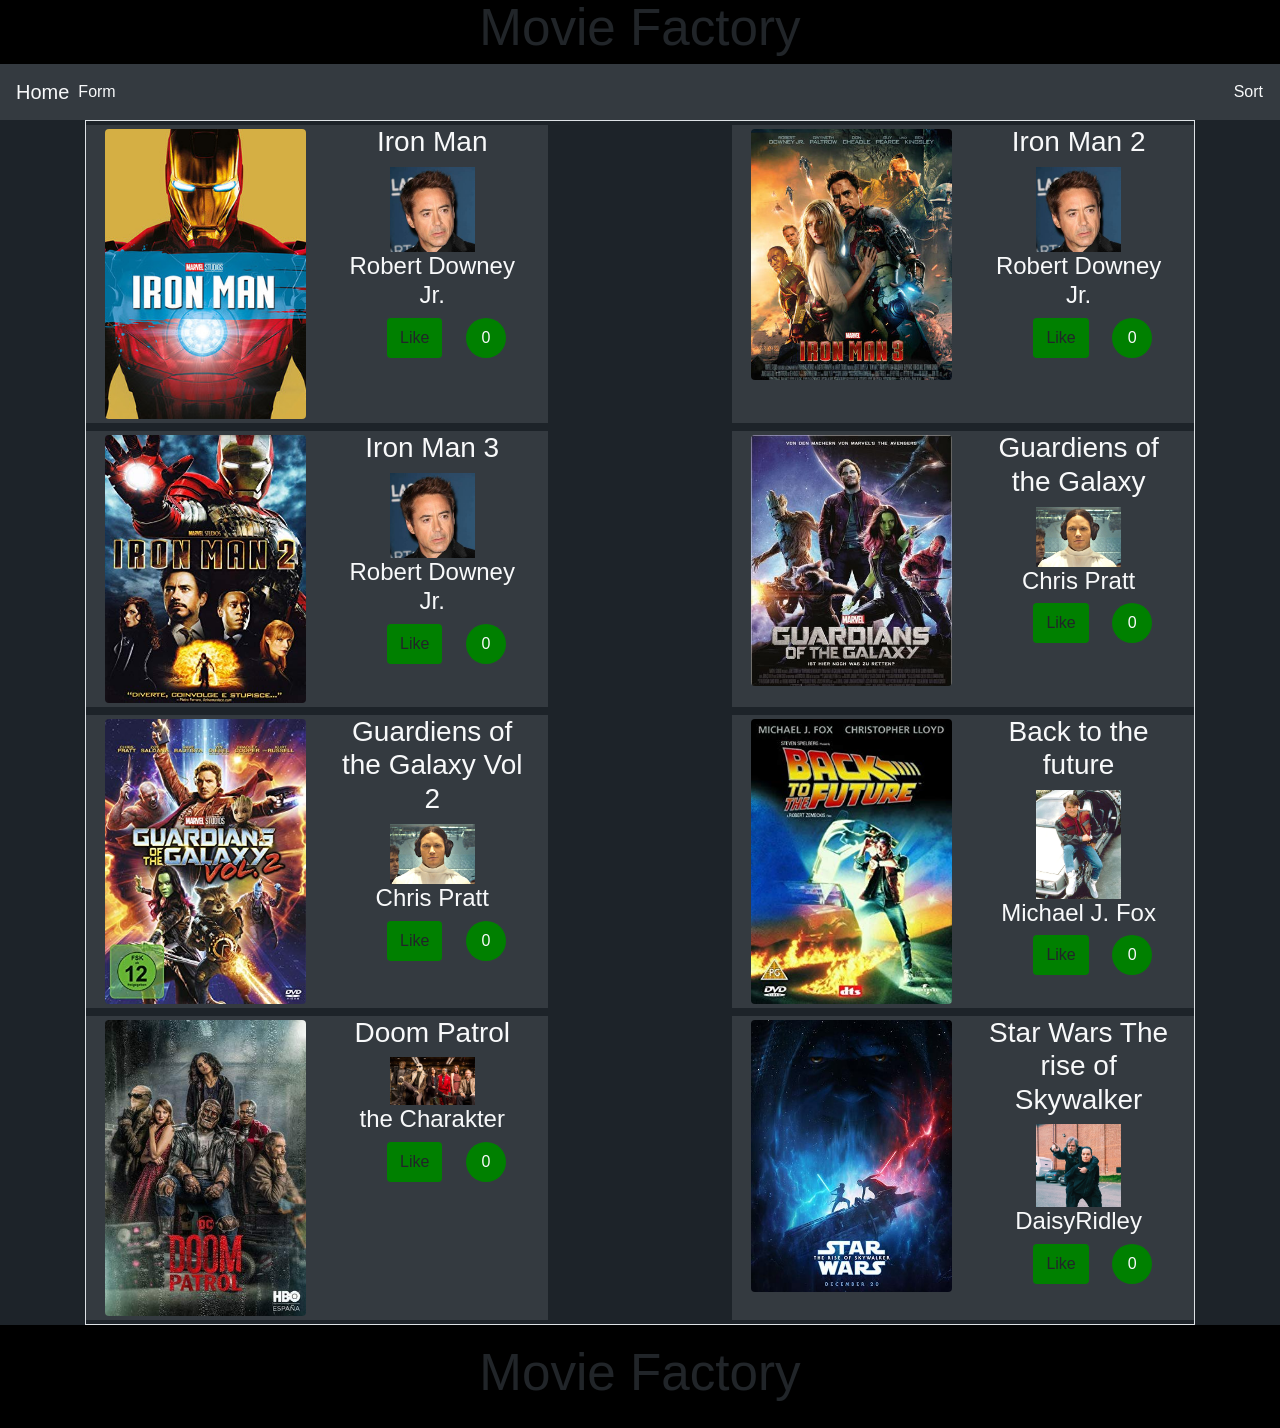
<file: index.html>
<!DOCTYPE html>
<html>
<head>
	<meta charset="utf-8">
    <meta http-equiv="X-UA-Compatible" content="IE=edge">
    <meta name="viewport" content="width=device-width, initial-scale=1">
    <meta name="autor" content="Florian">
    
    <link rel="stylesheet" href="https://stackpath.bootstrapcdn.com/bootstrap/4.4.1/css/bootstrap.min.css" integrity="sha384-Vkoo8x4CGsO3+Hhxv8T/Q5PaXtkKtu6ug5TOeNV6gBiFeWPGFN9MuhOf23Q9Ifjh" crossorigin="anonymous">
    <script src="js/file-json-movies.js" type="text/javascript" charset="utf-8"></script>
<!--

    <script src="https://ajax.googleapis.com/ajax/libs/jquery/3.4.1/jquery.min.js"></script>
    <script src="./js/file-json-movies.js" type="text/javascript" charset="utf-8"></script>
-->

    
    <link rel="stylesheet" type="text/css" href="./css/main.css">
   
	<title>movie factory</title>
</head>
<body>


<header id="headerone" >

	<div class="movieFactory">
		<h1>Movie Factory</h1>
	</div>

	
</header><!-- /header -->

<nav class="navbar  navbar-expand-sm  navbar-light bg-dark">
  <a class="navbar-brand text-light" href="index.html">Home</a>
  <button class="navbar-toggler" type="button" data-toggle="collapse" data-target="#navbarNav" aria-controls="navbarNav" aria-expanded="false" aria-label="Toggle navigation">
    <span class="navbar-toggler-icon"></span>
  </button>
  <div class="collapse navbar-collapse row justify-content-between" id="navbarNav">
    <ul class="navbar-nav">
      <li class="nav-item active">
        <a class="nav-link text-light" href="form.html">Form<span class="sr-only"></span></a>
      </li>
    </ul>
    <!-- sort button  -->
    <a class="nav-link text-light" id="sortButton" href="#">Sort<span class="sr-only"></span></a>
  </div>
</nav>

<main>

  <!-- bootstrapcontainer complete page -->

  <div class="container fluid">
    
    <div class="container-lg border">

      <!-- jsonbox -->
      <div class="row justify-content-between back" id="movie-box"></div>

    </div>

  </div>

</main>

<footer id="footer">

  <div class="movieFactory">
    <h1>Movie Factory</h1>
  </div>

</footer>

 <script src="https://ajax.googleapis.com/ajax/libs/jquery/3.4.1/jquery.min.js"></script>

<script src="js/index.js" type="text/javascript" charset="utf-8"></script>
<script src="https://code.jquery.com/jquery-3.4.1.slim.min.js" integrity="sha384-J6qa4849blE2+poT4WnyKhv5vZF5SrPo0iEjwBvKU7imGFAV0wwj1yYfoRSJoZ+n" crossorigin="anonymous"></script>
<script src="https://cdn.jsdelivr.net/npm/popper.js@1.16.0/dist/umd/popper.min.js" integrity="sha384-Q6E9RHvbIyZFJoft+2mJbHaEWldlvI9IOYy5n3zV9zzTtmI3UksdQRVvoxMfooAo" crossorigin="anonymous"></script>
<script src="https://stackpath.bootstrapcdn.com/bootstrap/4.4.1/js/bootstrap.min.js" integrity="sha384-wfSDF2E50Y2D1uUdj0O3uMBJnjuUD4Ih7YwaYd1iqfktj0Uod8GCExl3Og8ifwB6" crossorigin="anonymous"></script>


<script>
  $(document).ready(function(){
    displayMovies();
  });
</script>

</body>
</html>
</file>
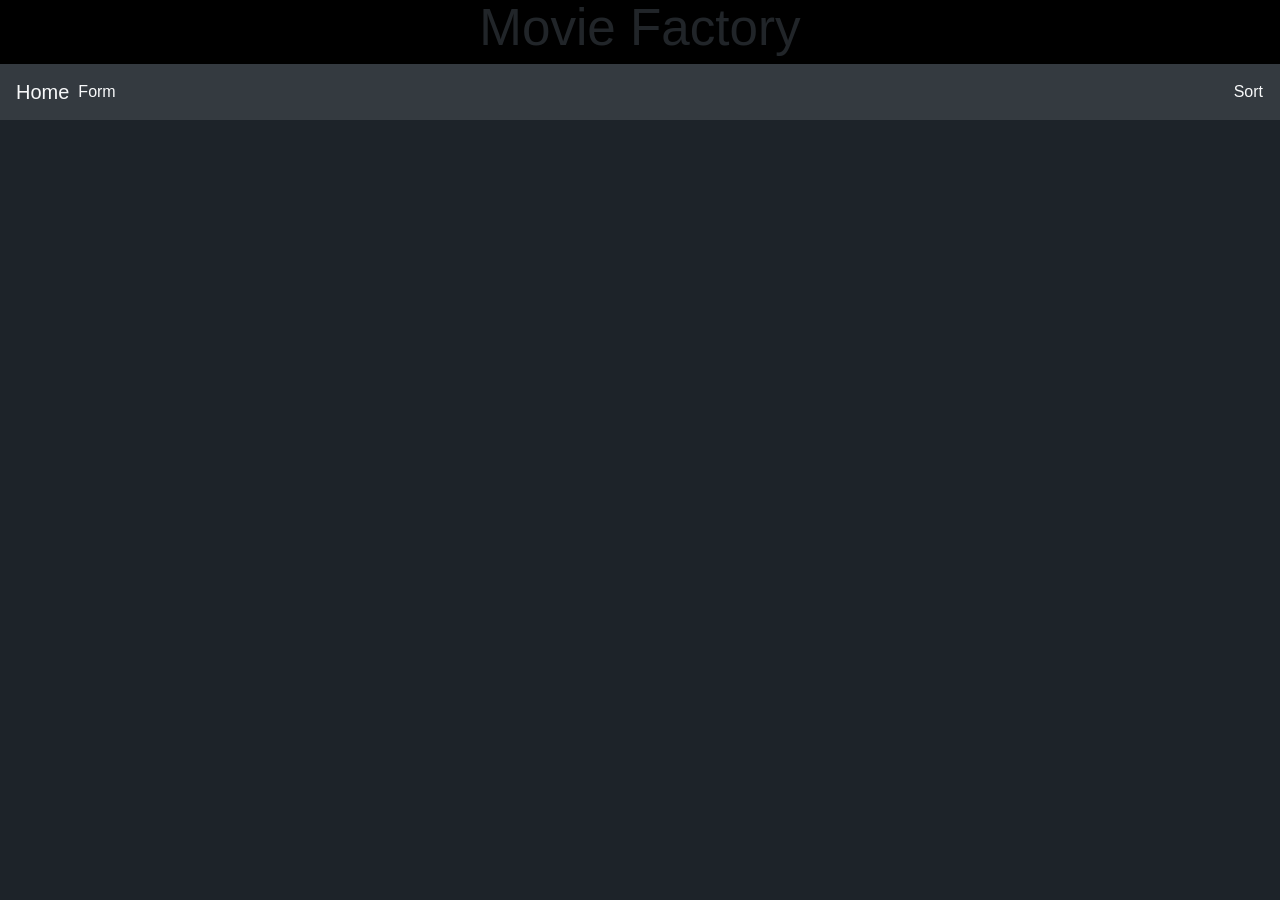
<file: form.html>
<!DOCTYPE html>
<html>
<head>
	<meta charset="utf-8">
    <meta http-equiv="X-UA-Compatible" content="IE=edge">
    <meta name="viewport" content="width=device-width, initial-scale=1">
    <meta name="autor" content="Florian">
    
    <link rel="stylesheet" href="https://stackpath.bootstrapcdn.com/bootstrap/4.4.1/css/bootstrap.min.css" integrity="sha384-Vkoo8x4CGsO3+Hhxv8T/Q5PaXtkKtu6ug5TOeNV6gBiFeWPGFN9MuhOf23Q9Ifjh" crossorigin="anonymous">
    <link rel="stylesheet" type="text/css" href="./css/main.css">
   
	<title>movie factory</title>
</head>
<body>


<header id="headerone" >

	<div class="movieFactory">
		<h1>Movie Factory</h1>
	</div>

	
</header><!-- /header -->

<nav class="navbar  navbar-expand-sm  navbar-light bg-dark">
  <a class="navbar-brand text-light" href="index.html">Home</a>
  <button class="navbar-toggler" type="button" data-toggle="collapse" data-target="#navbarNav" aria-controls="navbarNav" aria-expanded="false" aria-label="Toggle navigation">
    <span class="navbar-toggler-icon"></span>
  </button>
  <div class="collapse navbar-collapse row justify-content-between" id="navbarNav">
    <ul class="navbar-nav">
      <li class="nav-item active">
        <a class="nav-link text-light" href="form.html">Form<span class="sr-only"></span></a>
      </li>
    </ul>
    <a class="nav-link text-light" id="sortButton" href="#">Sort<span class="sr-only"></span></a>
  </div>
</nav>
<main>






</main>










































<script src="https://code.jquery.com/jquery-3.4.1.slim.min.js" integrity="sha384-J6qa4849blE2+poT4WnyKhv5vZF5SrPo0iEjwBvKU7imGFAV0wwj1yYfoRSJoZ+n" crossorigin="anonymous"></script>
<script src="https://cdn.jsdelivr.net/npm/popper.js@1.16.0/dist/umd/popper.min.js" integrity="sha384-Q6E9RHvbIyZFJoft+2mJbHaEWldlvI9IOYy5n3zV9zzTtmI3UksdQRVvoxMfooAo" crossorigin="anonymous"></script>
<script src="https://stackpath.bootstrapcdn.com/bootstrap/4.4.1/js/bootstrap.min.js" integrity="sha384-wfSDF2E50Y2D1uUdj0O3uMBJnjuUD4Ih7YwaYd1iqfktj0Uod8GCExl3Og8ifwB6" crossorigin="anonymous"></script>
</body>
</html>
</file>
<file: css/main.css>
* {
  margin: 0%;
  padding: 0%; }

body {
  background-color: #1D2329; }

#headerone {
  background-color: black;
  display: flex;
  justify-content: center;
  align-items: center;
  height: 5vw; }

.movieFactory h1 {
  font-size: 4vw; }

.back {
  background-color: #1D2329; }

.main-container {
  margin-top: 12vw; }

.artistImg {
  width: 100%; }

.likecounter {
  background-color: green;
  border-radius: 50%;
  width: 2.5rem;
  height: 2.5rem; }

.button {
  background-color: green; }

#footer {
  background-color: black;
  display: flex;
  justify-content: center;
  align-items: center;
  height: 8vw; }

@media screen and (max-width: 768px) {
  #headerone {
    height: 11vw; }

  .movieFactory h1 {
    font-size: 9vw; }

  .border {
    background-color: red; } }

/*# sourceMappingURL=main.css.map */
</file>
